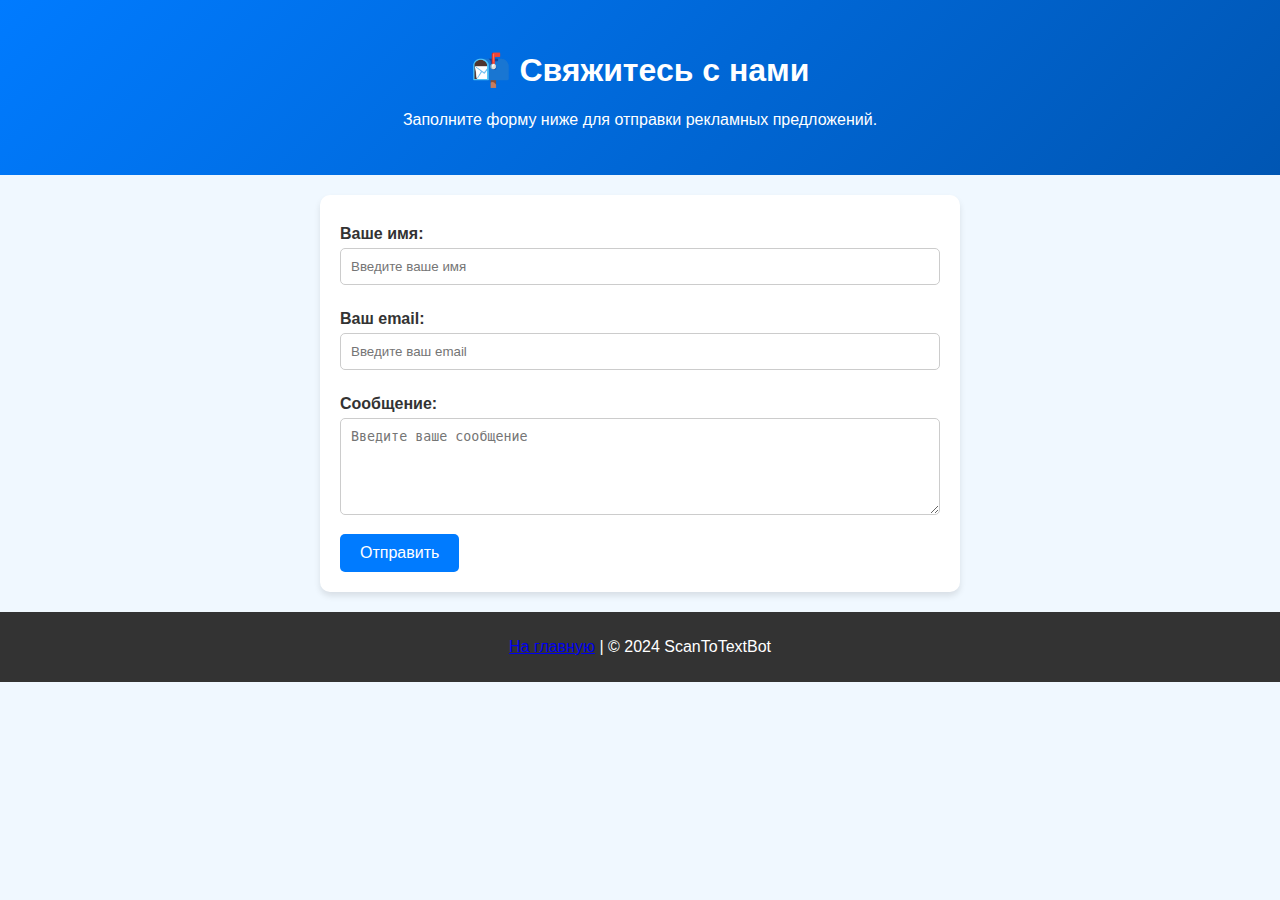
<file: contact.html>
<!DOCTYPE html>
<html lang="ru">
<head>
    <meta charset="UTF-8">
    <meta name="viewport" content="width=device-width, initial-scale=1.0">
    <title>Связаться с нами</title>
    <link rel="stylesheet" href="styles.css">
    <link rel="icon" href="favicon.ico" type="image/x-icon">
</head>
<body>
    <header>
        <h1>📬 Свяжитесь с нами</h1>
        <p>Заполните форму ниже для отправки рекламных предложений.</p>
    </header>

    <main>
        <section class="contact-form">
            <form action="send_email.php" method="POST">
                <label for="name">Ваше имя:</label>
                <input type="text" id="name" name="name" placeholder="Введите ваше имя" required>

                <label for="email">Ваш email:</label>
                <input type="email" id="email" name="email" placeholder="Введите ваш email" required>

                <label for="message">Сообщение:</label>
                <textarea id="message" name="message" rows="5" placeholder="Введите ваше сообщение" required></textarea>

                <button type="submit">Отправить</button>
            </form>
        </section>
    </main>

    <footer>
        <p><a href="index.html">На главную</a> | &copy; 2024 ScanToTextBot</p>
    </footer>
</body>
</html>
</file>
<file: styles.css>
/* Общие стили */
body {
    font-family: Arial, sans-serif;
    margin: 0;
    padding: 0;
    background-color: #f0f8ff;
    color: #333;
}

header {
    background: linear-gradient(135deg, #007BFF, #0056b3);
    color: #fff;
    text-align: center;
    padding: 30px 10px;
}

main {
    padding: 20px;
    text-align: center;
}

.contact {
    margin-top: 30px;
}

.contact-link {
    color: #007BFF;
    font-weight: bold;
    text-decoration: none;
}

.contact-link:hover {
    text-decoration: underline;
}

.contact-form {
    max-width: 600px;
    margin: 0 auto;
    padding: 20px;
    background-color: #fff;
    border-radius: 10px;
    box-shadow: 0px 4px 6px rgba(0, 0, 0, 0.1);
    text-align: left;
}

label {
    display: block;
    margin: 10px 0 5px;
    font-weight: bold;
}

input, textarea {
    width: 100%;
    padding: 10px;
    margin-bottom: 15px;
    border: 1px solid #ccc;
    border-radius: 5px;
    box-sizing: border-box;
}

button {
    background-color: #007BFF;
    color: #fff;
    padding: 10px 20px;
    border: none;
    border-radius: 5px;
    cursor: pointer;
    font-size: 1rem;
}

button:hover {
    background-color: #0056b3;
}

footer {
    background-color: #333;
    color: #fff;
    text-align: center;
    padding: 10px 0;
}
</file>
